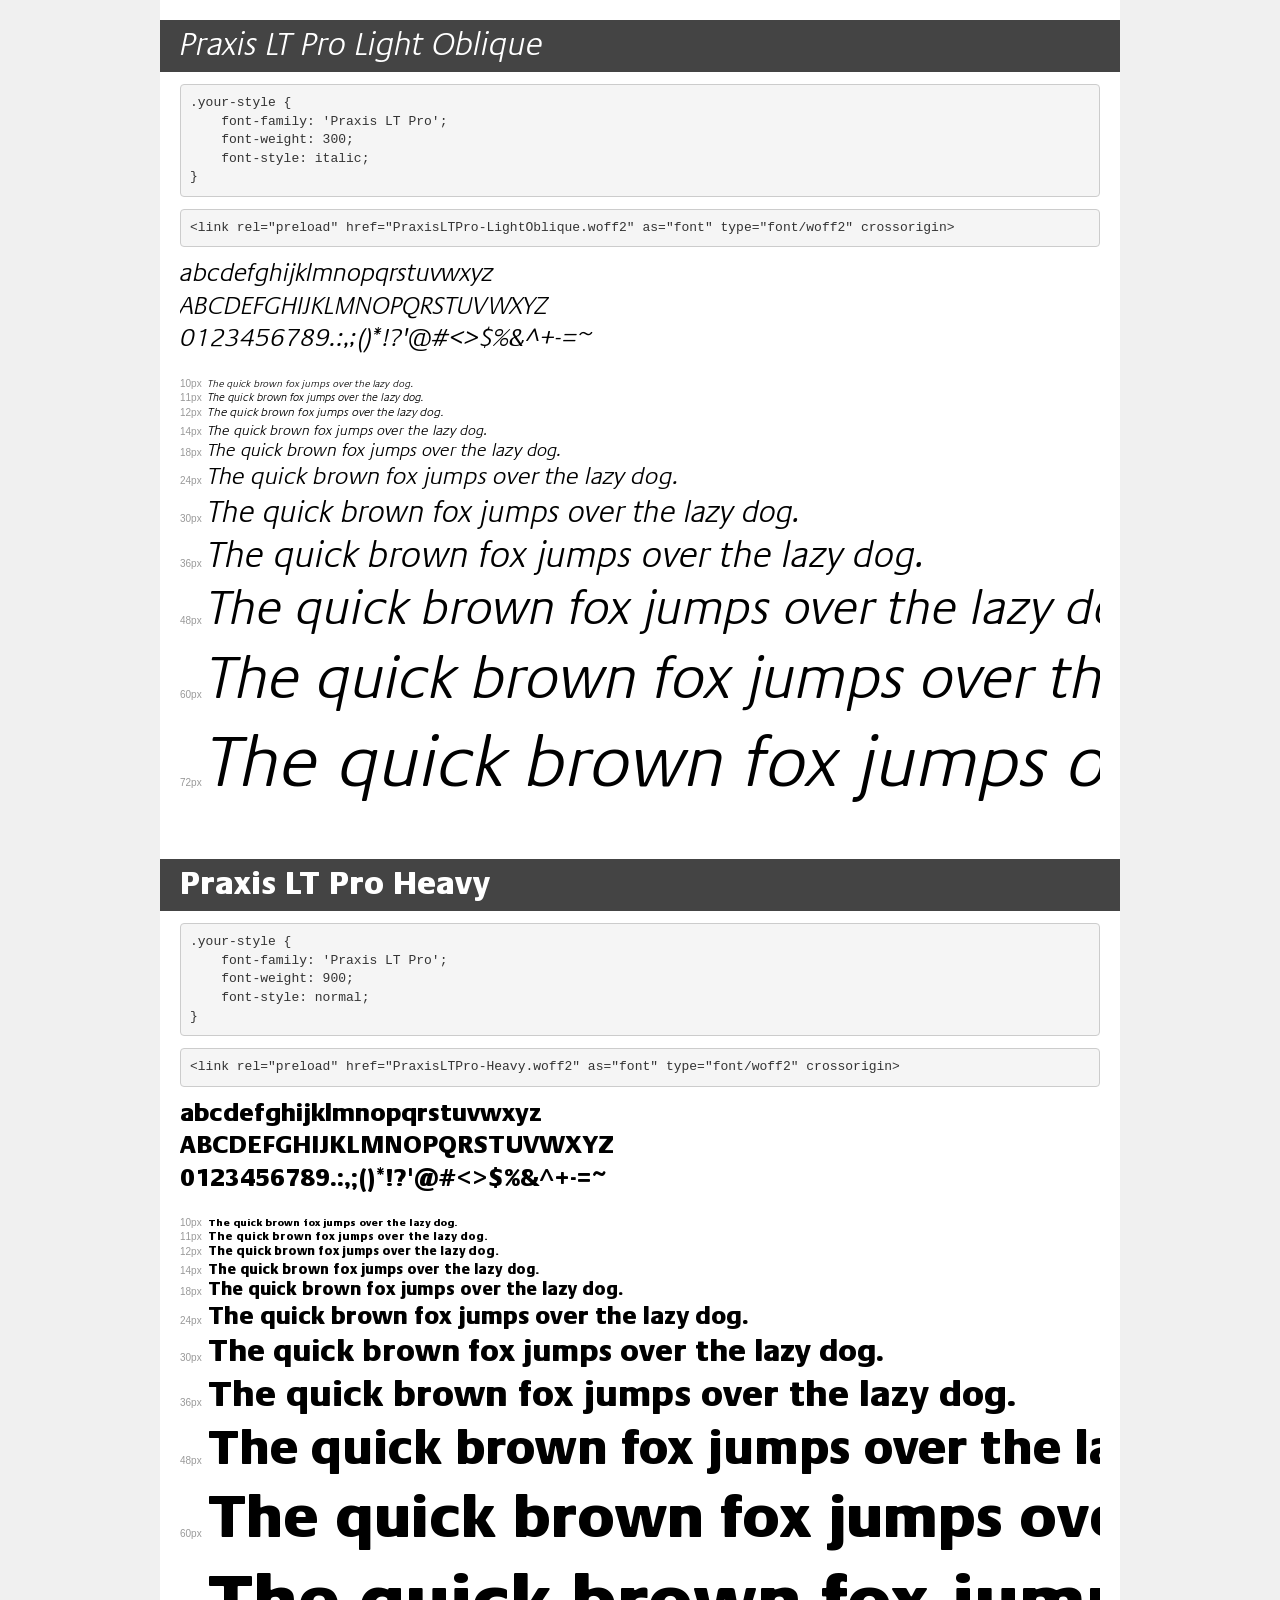
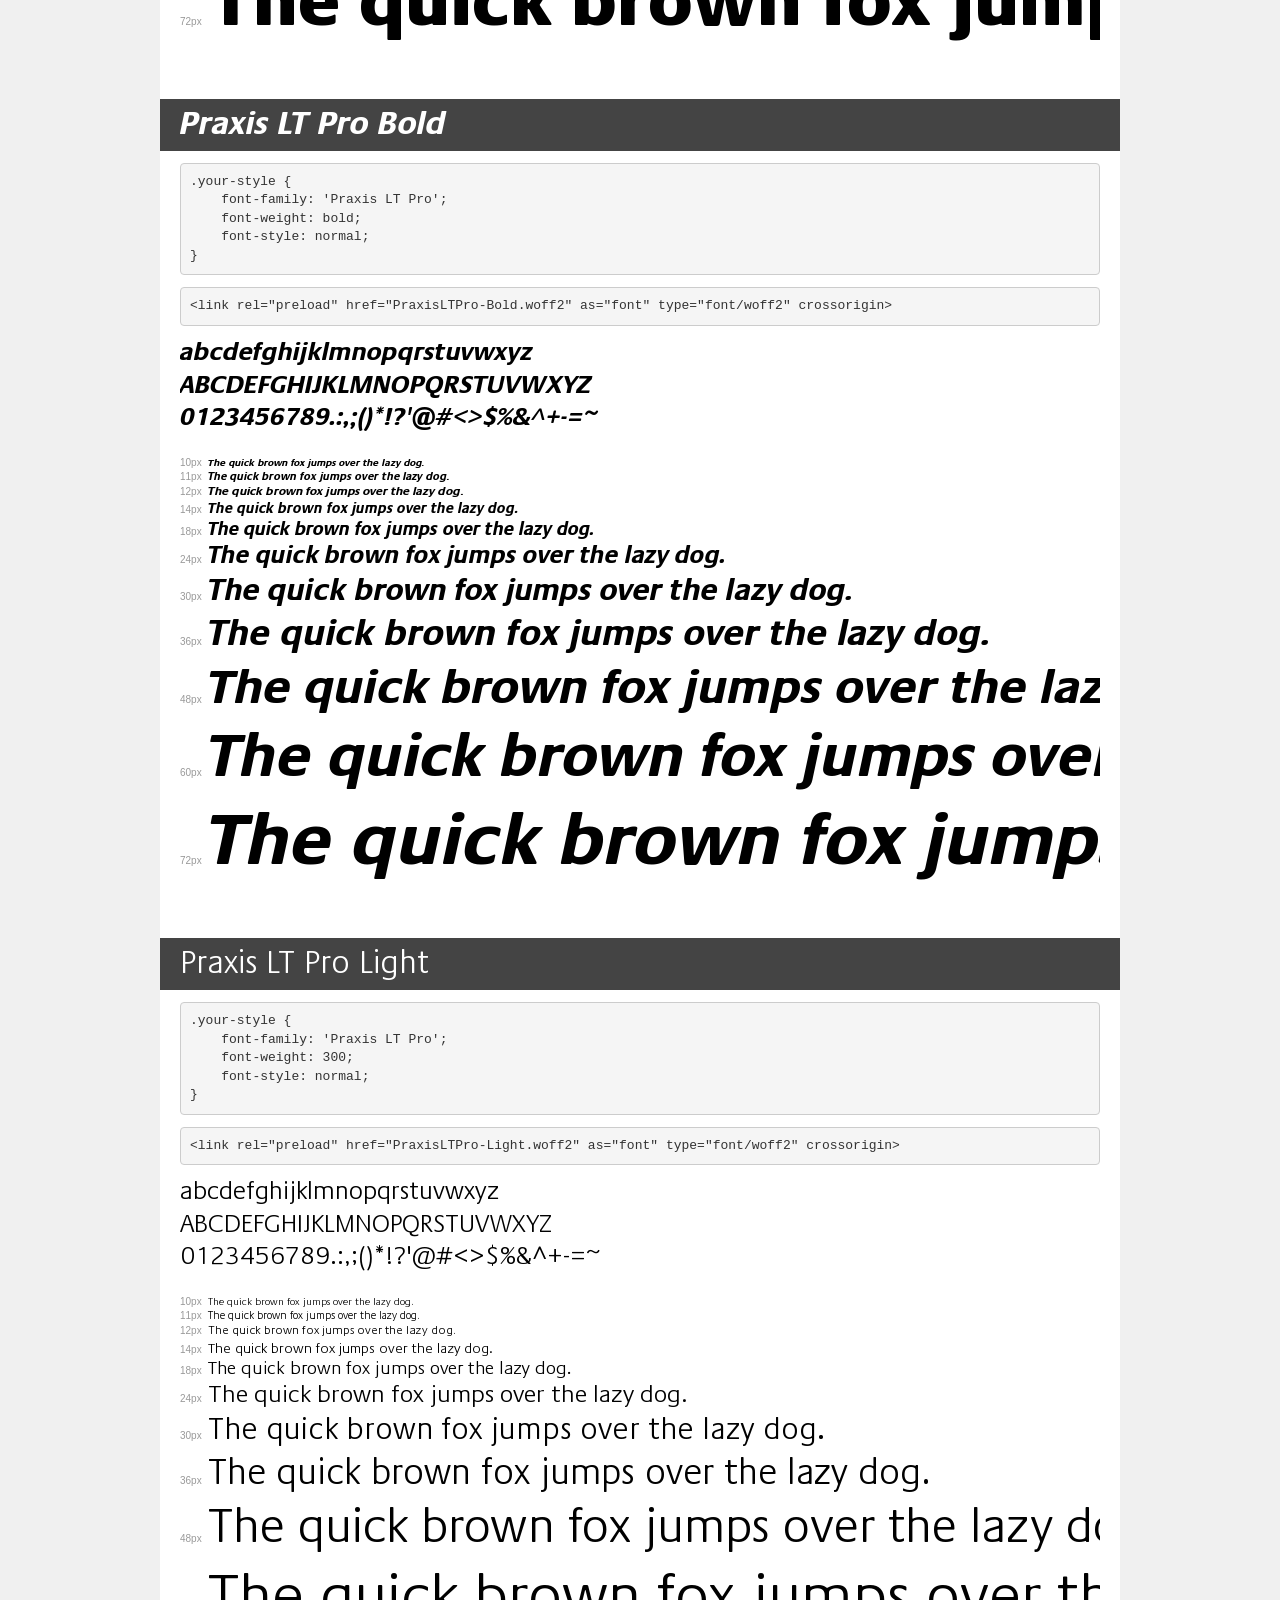
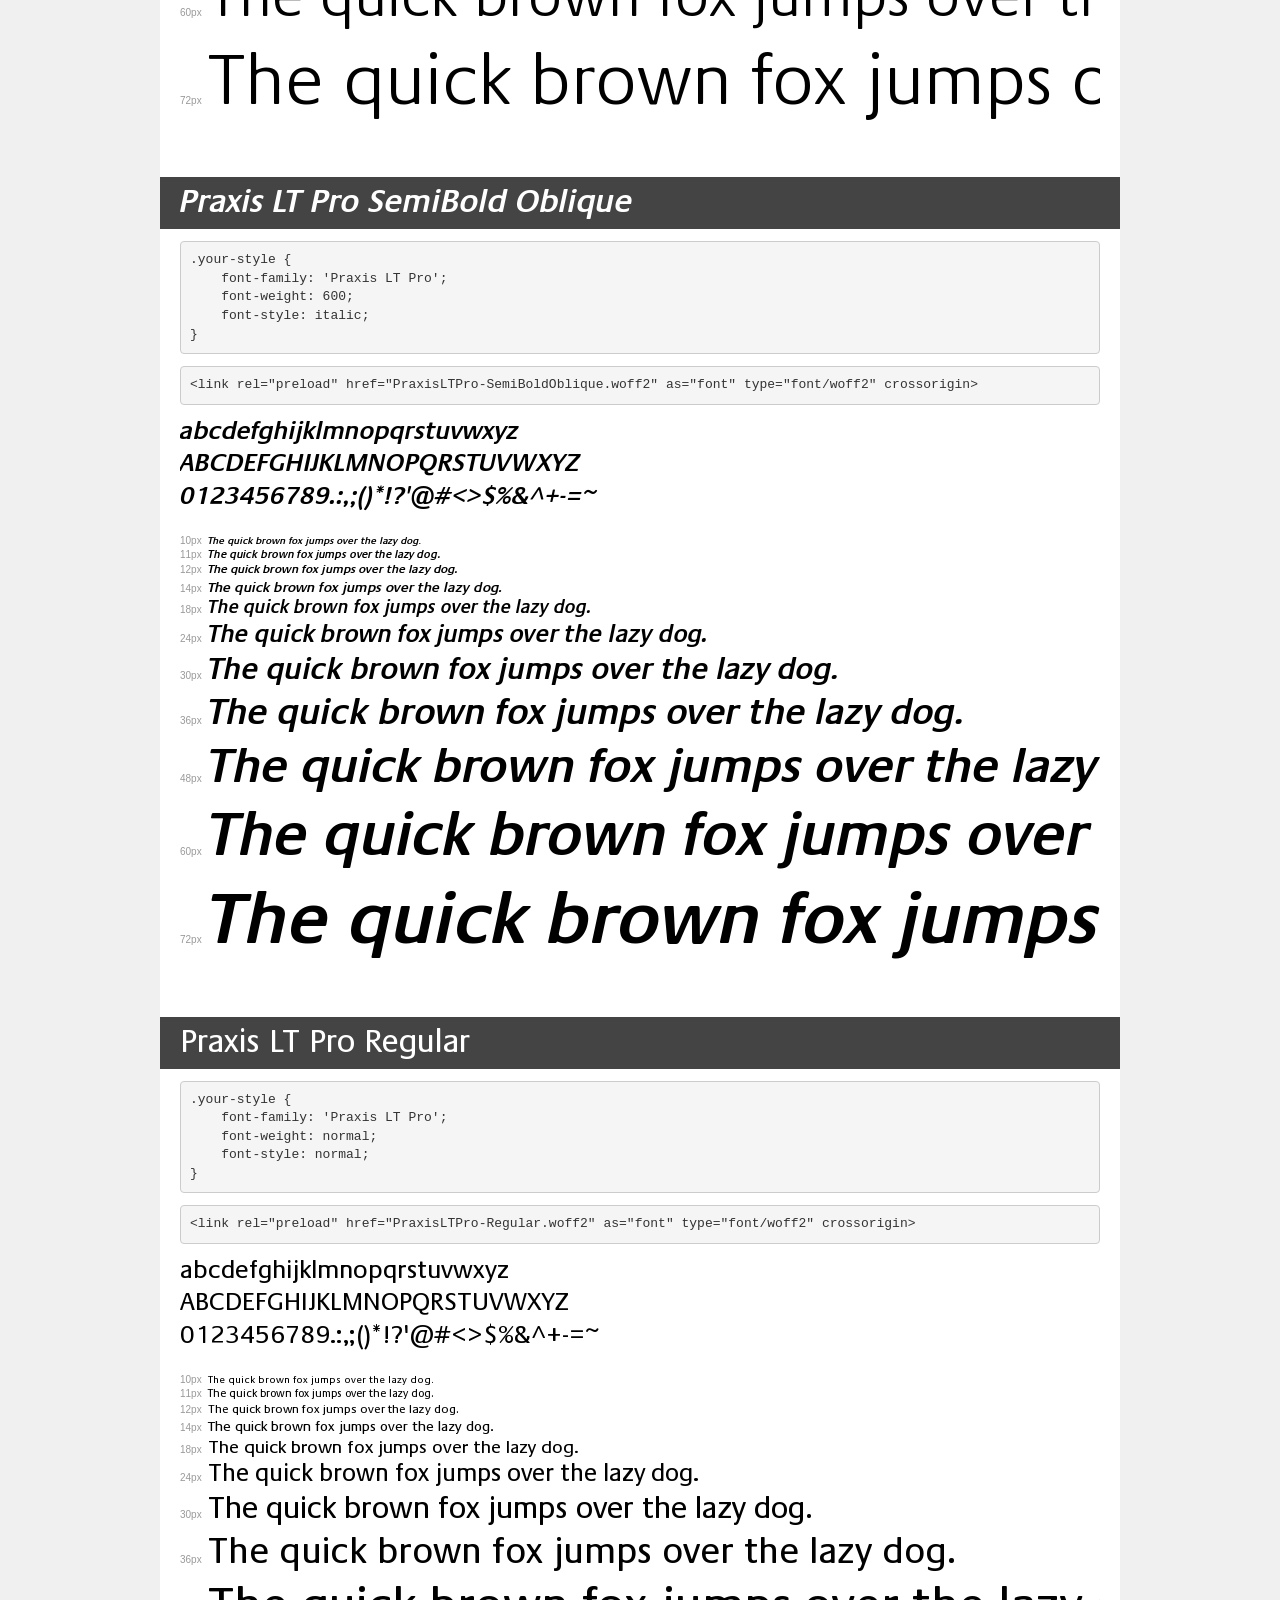
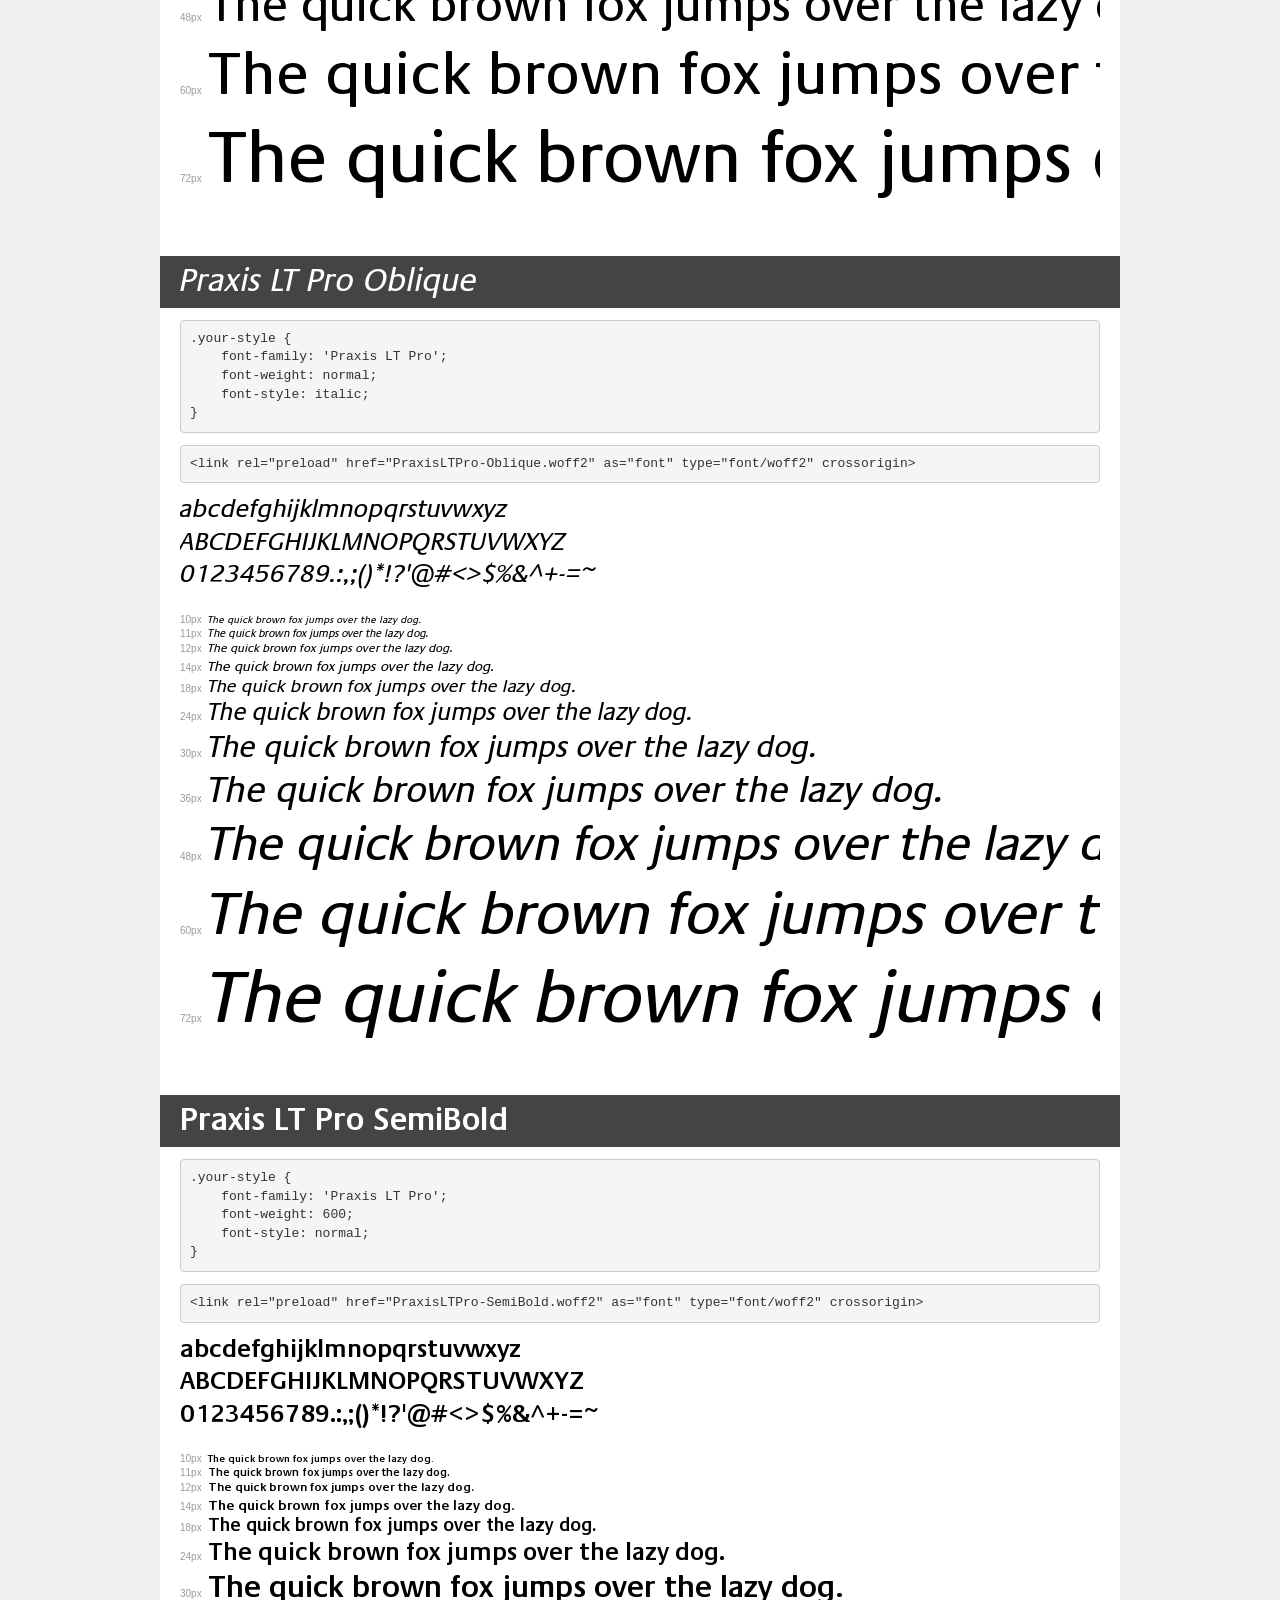
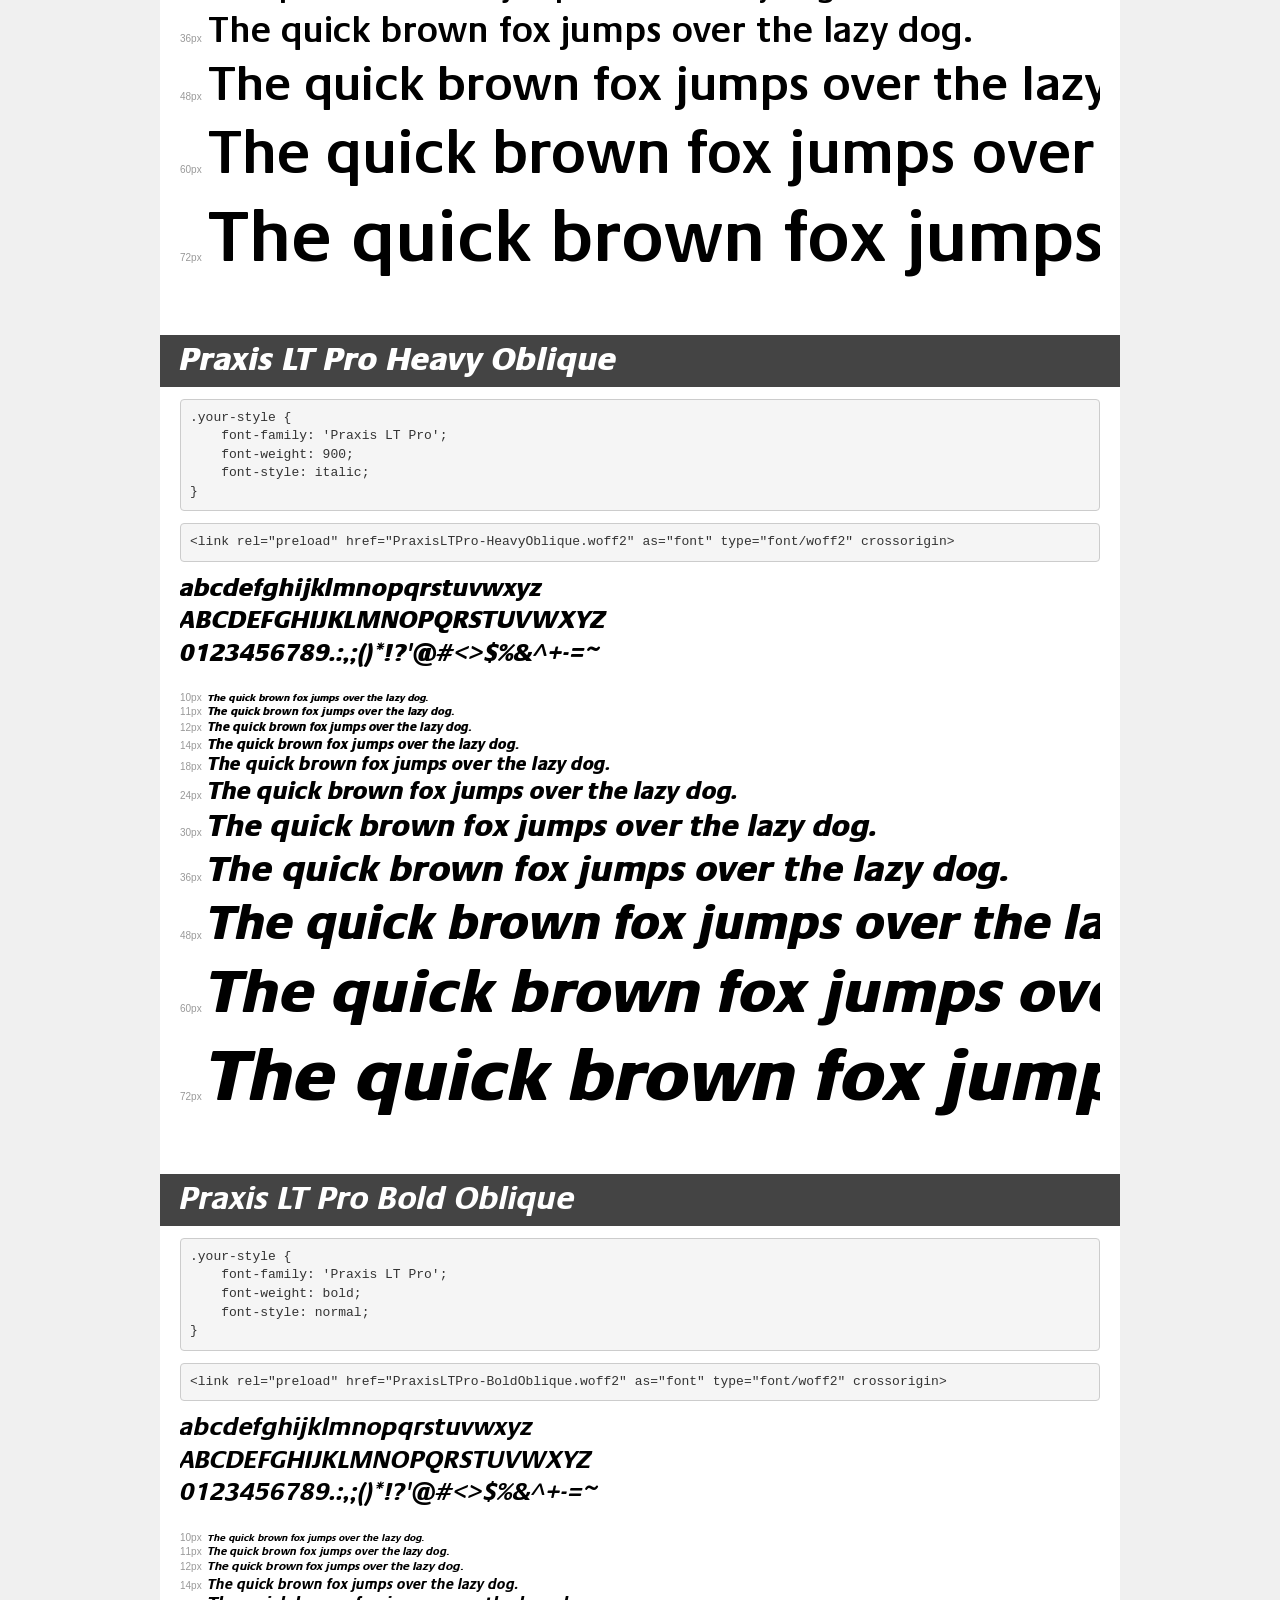
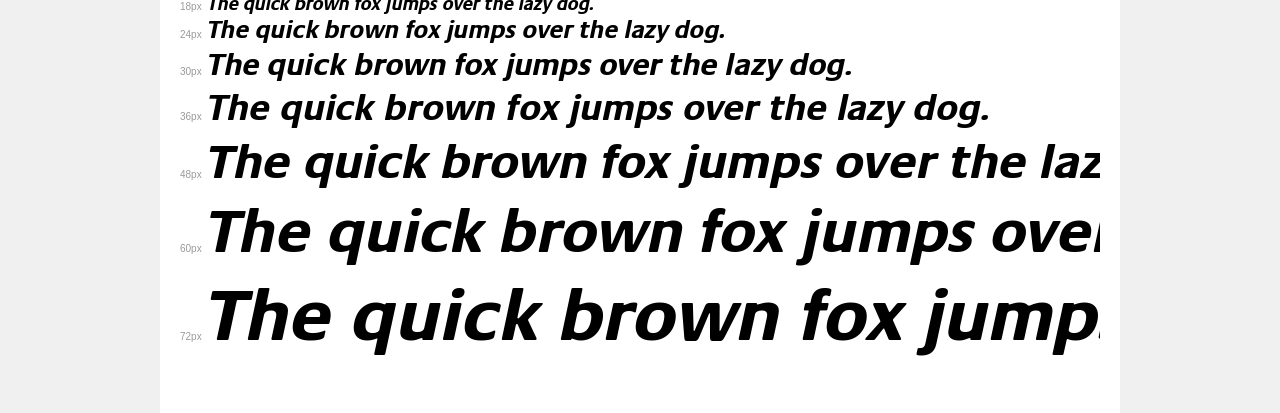
<file: src/main/resources/static/fonts/praxis/demo.html>
<!DOCTYPE html>
<html lang="en">
<head>
    <meta charset="utf-8">
    <meta http-equiv="X-UA-Compatible" content="IE=edge">
    <meta name="viewport" content="width=device-width, initial-scale=1">
    <meta name="robots" content="noindex, noarchive">
    <meta name="format-detection" content="telephone=no">
    <title>Transfonter demo</title>
    <link href="stylesheet.css" rel="stylesheet">
    <style>
        /*
        http://meyerweb.com/eric/tools/css/reset/
        v2.0 | 20110126
        License: none (public domain)
        */
        html, body, div, span, applet, object, iframe,
        h1, h2, h3, h4, h5, h6, p, blockquote, pre,
        a, abbr, acronym, address, big, cite, code,
        del, dfn, em, img, ins, kbd, q, s, samp,
        small, strike, strong, sub, sup, tt, var,
        b, u, i, center,
        dl, dt, dd, ol, ul, li,
        fieldset, form, label, legend,
        table, caption, tbody, tfoot, thead, tr, th, td,
        article, aside, canvas, details, embed,
        figure, figcaption, footer, header, hgroup,
        menu, nav, output, ruby, section, summary,
        time, mark, audio, video {
            margin: 0;
            padding: 0;
            border: 0;
            font-size: 100%;
            font: inherit;
            vertical-align: baseline;
        }
        /* HTML5 display-role reset for older browsers */
        article, aside, details, figcaption, figure,
        footer, header, hgroup, menu, nav, section {
            display: block;
        }
        body {
            line-height: 1;
        }
        ol, ul {
            list-style: none;
        }
        blockquote, q {
            quotes: none;
        }
        blockquote:before, blockquote:after,
        q:before, q:after {
            content: '';
            content: none;
        }
        table {
            border-collapse: collapse;
            border-spacing: 0;
        }
        /* demo styles */
        body {
            background: #f0f0f0;
            color: #000;
        }
        .page {
            background: #fff;
            width: 920px;
            margin: 0 auto;
            padding: 20px 20px 0 20px;
            overflow: hidden;
        }
        .font-container {
            overflow-x: auto;
            overflow-y: hidden;
            margin-bottom: 40px;
            line-height: 1.3;
            white-space: nowrap;
            padding-bottom: 5px;
        }
        h1 {
            position: relative;
            background: #444;
            font-size: 32px;
            color: #fff;
            padding: 10px 20px;
            margin: 0 -20px 12px -20px;
        }
        .letters {
            font-size: 25px;
            margin-bottom: 20px;
        }
        .s10:before {
            content: '10px';
        }
        .s11:before {
            content: '11px';
        }
        .s12:before {
            content: '12px';
        }
        .s14:before {
            content: '14px';
        }
        .s18:before {
            content: '18px';
        }
        .s24:before {
            content: '24px';
        }
        .s30:before {
            content: '30px';
        }
        .s36:before {
            content: '36px';
        }
        .s48:before {
            content: '48px';
        }
        .s60:before {
            content: '60px';
        }
        .s72:before {
            content: '72px';
        }
        .s10:before, .s11:before, .s12:before, .s14:before,
        .s18:before, .s24:before, .s30:before, .s36:before,
        .s48:before, .s60:before, .s72:before {
            font-family: Arial, sans-serif;
            font-size: 10px;
            font-weight: normal;
            font-style: normal;
            color: #999;
            padding-right: 6px;
        }
        pre {
            display: block;
            padding: 9px;
            margin: 0 0 12px;
            font-family: Monaco, Menlo, Consolas, "Courier New", monospace;
            font-size: 13px;
            line-height: 1.428571429;
            color: #333;
            font-weight: normal;
            font-style: normal;
            background-color: #f5f5f5;
            border: 1px solid #ccc;
            overflow-x: auto;
            border-radius: 4px;
        }
        /* responsive */
        @media (max-width: 959px) {
            .page {
                width: auto;
                margin: 0;
            }
        }
    </style>
</head>
<body>
<div class="page">
    <div class="demo">
        <h1 style="font-family: 'Praxis LT Pro'; font-weight: 300; font-style: italic;">Praxis LT Pro Light Oblique</h1>
        <pre title="Usage">.your-style {
    font-family: 'Praxis LT Pro';
    font-weight: 300;
    font-style: italic;
}</pre>
        <pre title="Preload (optional)">
&lt;link rel=&quot;preload&quot; href=&quot;PraxisLTPro-LightOblique.woff2&quot; as=&quot;font&quot; type=&quot;font/woff2&quot; crossorigin&gt;</pre>
        <div class="font-container" style="font-family: 'Praxis LT Pro'; font-weight: 300; font-style: italic;">
            <p class="letters">
                abcdefghijklmnopqrstuvwxyz<br>
ABCDEFGHIJKLMNOPQRSTUVWXYZ<br>
                0123456789.:,;()*!?'@#&lt;&gt;$%&^+-=~
            </p>
            <p class="s10" style="font-size: 10px;">The quick brown fox jumps over the lazy dog.</p>
            <p class="s11" style="font-size: 11px;">The quick brown fox jumps over the lazy dog.</p>
            <p class="s12" style="font-size: 12px;">The quick brown fox jumps over the lazy dog.</p>
            <p class="s14" style="font-size: 14px;">The quick brown fox jumps over the lazy dog.</p>
            <p class="s18" style="font-size: 18px;">The quick brown fox jumps over the lazy dog.</p>
            <p class="s24" style="font-size: 24px;">The quick brown fox jumps over the lazy dog.</p>
            <p class="s30" style="font-size: 30px;">The quick brown fox jumps over the lazy dog.</p>
            <p class="s36" style="font-size: 36px;">The quick brown fox jumps over the lazy dog.</p>
            <p class="s48" style="font-size: 48px;">The quick brown fox jumps over the lazy dog.</p>
            <p class="s60" style="font-size: 60px;">The quick brown fox jumps over the lazy dog.</p>
            <p class="s72" style="font-size: 72px;">The quick brown fox jumps over the lazy dog.</p>
        </div>
    </div>

    <div class="demo">
        <h1 style="font-family: 'Praxis LT Pro'; font-weight: 900; font-style: normal;">Praxis LT Pro Heavy</h1>
        <pre title="Usage">.your-style {
    font-family: 'Praxis LT Pro';
    font-weight: 900;
    font-style: normal;
}</pre>
        <pre title="Preload (optional)">
&lt;link rel=&quot;preload&quot; href=&quot;PraxisLTPro-Heavy.woff2&quot; as=&quot;font&quot; type=&quot;font/woff2&quot; crossorigin&gt;</pre>
        <div class="font-container" style="font-family: 'Praxis LT Pro'; font-weight: 900; font-style: normal;">
            <p class="letters">
                abcdefghijklmnopqrstuvwxyz<br>
ABCDEFGHIJKLMNOPQRSTUVWXYZ<br>
                0123456789.:,;()*!?'@#&lt;&gt;$%&^+-=~
            </p>
            <p class="s10" style="font-size: 10px;">The quick brown fox jumps over the lazy dog.</p>
            <p class="s11" style="font-size: 11px;">The quick brown fox jumps over the lazy dog.</p>
            <p class="s12" style="font-size: 12px;">The quick brown fox jumps over the lazy dog.</p>
            <p class="s14" style="font-size: 14px;">The quick brown fox jumps over the lazy dog.</p>
            <p class="s18" style="font-size: 18px;">The quick brown fox jumps over the lazy dog.</p>
            <p class="s24" style="font-size: 24px;">The quick brown fox jumps over the lazy dog.</p>
            <p class="s30" style="font-size: 30px;">The quick brown fox jumps over the lazy dog.</p>
            <p class="s36" style="font-size: 36px;">The quick brown fox jumps over the lazy dog.</p>
            <p class="s48" style="font-size: 48px;">The quick brown fox jumps over the lazy dog.</p>
            <p class="s60" style="font-size: 60px;">The quick brown fox jumps over the lazy dog.</p>
            <p class="s72" style="font-size: 72px;">The quick brown fox jumps over the lazy dog.</p>
        </div>
    </div>

    <div class="demo">
        <h1 style="font-family: 'Praxis LT Pro'; font-weight: bold; font-style: normal;">Praxis LT Pro Bold</h1>
        <pre title="Usage">.your-style {
    font-family: 'Praxis LT Pro';
    font-weight: bold;
    font-style: normal;
}</pre>
        <pre title="Preload (optional)">
&lt;link rel=&quot;preload&quot; href=&quot;PraxisLTPro-Bold.woff2&quot; as=&quot;font&quot; type=&quot;font/woff2&quot; crossorigin&gt;</pre>
        <div class="font-container" style="font-family: 'Praxis LT Pro'; font-weight: bold; font-style: normal;">
            <p class="letters">
                abcdefghijklmnopqrstuvwxyz<br>
ABCDEFGHIJKLMNOPQRSTUVWXYZ<br>
                0123456789.:,;()*!?'@#&lt;&gt;$%&^+-=~
            </p>
            <p class="s10" style="font-size: 10px;">The quick brown fox jumps over the lazy dog.</p>
            <p class="s11" style="font-size: 11px;">The quick brown fox jumps over the lazy dog.</p>
            <p class="s12" style="font-size: 12px;">The quick brown fox jumps over the lazy dog.</p>
            <p class="s14" style="font-size: 14px;">The quick brown fox jumps over the lazy dog.</p>
            <p class="s18" style="font-size: 18px;">The quick brown fox jumps over the lazy dog.</p>
            <p class="s24" style="font-size: 24px;">The quick brown fox jumps over the lazy dog.</p>
            <p class="s30" style="font-size: 30px;">The quick brown fox jumps over the lazy dog.</p>
            <p class="s36" style="font-size: 36px;">The quick brown fox jumps over the lazy dog.</p>
            <p class="s48" style="font-size: 48px;">The quick brown fox jumps over the lazy dog.</p>
            <p class="s60" style="font-size: 60px;">The quick brown fox jumps over the lazy dog.</p>
            <p class="s72" style="font-size: 72px;">The quick brown fox jumps over the lazy dog.</p>
        </div>
    </div>

    <div class="demo">
        <h1 style="font-family: 'Praxis LT Pro'; font-weight: 300; font-style: normal;">Praxis LT Pro Light</h1>
        <pre title="Usage">.your-style {
    font-family: 'Praxis LT Pro';
    font-weight: 300;
    font-style: normal;
}</pre>
        <pre title="Preload (optional)">
&lt;link rel=&quot;preload&quot; href=&quot;PraxisLTPro-Light.woff2&quot; as=&quot;font&quot; type=&quot;font/woff2&quot; crossorigin&gt;</pre>
        <div class="font-container" style="font-family: 'Praxis LT Pro'; font-weight: 300; font-style: normal;">
            <p class="letters">
                abcdefghijklmnopqrstuvwxyz<br>
ABCDEFGHIJKLMNOPQRSTUVWXYZ<br>
                0123456789.:,;()*!?'@#&lt;&gt;$%&^+-=~
            </p>
            <p class="s10" style="font-size: 10px;">The quick brown fox jumps over the lazy dog.</p>
            <p class="s11" style="font-size: 11px;">The quick brown fox jumps over the lazy dog.</p>
            <p class="s12" style="font-size: 12px;">The quick brown fox jumps over the lazy dog.</p>
            <p class="s14" style="font-size: 14px;">The quick brown fox jumps over the lazy dog.</p>
            <p class="s18" style="font-size: 18px;">The quick brown fox jumps over the lazy dog.</p>
            <p class="s24" style="font-size: 24px;">The quick brown fox jumps over the lazy dog.</p>
            <p class="s30" style="font-size: 30px;">The quick brown fox jumps over the lazy dog.</p>
            <p class="s36" style="font-size: 36px;">The quick brown fox jumps over the lazy dog.</p>
            <p class="s48" style="font-size: 48px;">The quick brown fox jumps over the lazy dog.</p>
            <p class="s60" style="font-size: 60px;">The quick brown fox jumps over the lazy dog.</p>
            <p class="s72" style="font-size: 72px;">The quick brown fox jumps over the lazy dog.</p>
        </div>
    </div>

    <div class="demo">
        <h1 style="font-family: 'Praxis LT Pro'; font-weight: 600; font-style: italic;">Praxis LT Pro SemiBold Oblique</h1>
        <pre title="Usage">.your-style {
    font-family: 'Praxis LT Pro';
    font-weight: 600;
    font-style: italic;
}</pre>
        <pre title="Preload (optional)">
&lt;link rel=&quot;preload&quot; href=&quot;PraxisLTPro-SemiBoldOblique.woff2&quot; as=&quot;font&quot; type=&quot;font/woff2&quot; crossorigin&gt;</pre>
        <div class="font-container" style="font-family: 'Praxis LT Pro'; font-weight: 600; font-style: italic;">
            <p class="letters">
                abcdefghijklmnopqrstuvwxyz<br>
ABCDEFGHIJKLMNOPQRSTUVWXYZ<br>
                0123456789.:,;()*!?'@#&lt;&gt;$%&^+-=~
            </p>
            <p class="s10" style="font-size: 10px;">The quick brown fox jumps over the lazy dog.</p>
            <p class="s11" style="font-size: 11px;">The quick brown fox jumps over the lazy dog.</p>
            <p class="s12" style="font-size: 12px;">The quick brown fox jumps over the lazy dog.</p>
            <p class="s14" style="font-size: 14px;">The quick brown fox jumps over the lazy dog.</p>
            <p class="s18" style="font-size: 18px;">The quick brown fox jumps over the lazy dog.</p>
            <p class="s24" style="font-size: 24px;">The quick brown fox jumps over the lazy dog.</p>
            <p class="s30" style="font-size: 30px;">The quick brown fox jumps over the lazy dog.</p>
            <p class="s36" style="font-size: 36px;">The quick brown fox jumps over the lazy dog.</p>
            <p class="s48" style="font-size: 48px;">The quick brown fox jumps over the lazy dog.</p>
            <p class="s60" style="font-size: 60px;">The quick brown fox jumps over the lazy dog.</p>
            <p class="s72" style="font-size: 72px;">The quick brown fox jumps over the lazy dog.</p>
        </div>
    </div>

    <div class="demo">
        <h1 style="font-family: 'Praxis LT Pro'; font-weight: normal; font-style: normal;">Praxis LT Pro Regular</h1>
        <pre title="Usage">.your-style {
    font-family: 'Praxis LT Pro';
    font-weight: normal;
    font-style: normal;
}</pre>
        <pre title="Preload (optional)">
&lt;link rel=&quot;preload&quot; href=&quot;PraxisLTPro-Regular.woff2&quot; as=&quot;font&quot; type=&quot;font/woff2&quot; crossorigin&gt;</pre>
        <div class="font-container" style="font-family: 'Praxis LT Pro'; font-weight: normal; font-style: normal;">
            <p class="letters">
                abcdefghijklmnopqrstuvwxyz<br>
ABCDEFGHIJKLMNOPQRSTUVWXYZ<br>
                0123456789.:,;()*!?'@#&lt;&gt;$%&^+-=~
            </p>
            <p class="s10" style="font-size: 10px;">The quick brown fox jumps over the lazy dog.</p>
            <p class="s11" style="font-size: 11px;">The quick brown fox jumps over the lazy dog.</p>
            <p class="s12" style="font-size: 12px;">The quick brown fox jumps over the lazy dog.</p>
            <p class="s14" style="font-size: 14px;">The quick brown fox jumps over the lazy dog.</p>
            <p class="s18" style="font-size: 18px;">The quick brown fox jumps over the lazy dog.</p>
            <p class="s24" style="font-size: 24px;">The quick brown fox jumps over the lazy dog.</p>
            <p class="s30" style="font-size: 30px;">The quick brown fox jumps over the lazy dog.</p>
            <p class="s36" style="font-size: 36px;">The quick brown fox jumps over the lazy dog.</p>
            <p class="s48" style="font-size: 48px;">The quick brown fox jumps over the lazy dog.</p>
            <p class="s60" style="font-size: 60px;">The quick brown fox jumps over the lazy dog.</p>
            <p class="s72" style="font-size: 72px;">The quick brown fox jumps over the lazy dog.</p>
        </div>
    </div>

    <div class="demo">
        <h1 style="font-family: 'Praxis LT Pro'; font-weight: normal; font-style: italic;">Praxis LT Pro Oblique</h1>
        <pre title="Usage">.your-style {
    font-family: 'Praxis LT Pro';
    font-weight: normal;
    font-style: italic;
}</pre>
        <pre title="Preload (optional)">
&lt;link rel=&quot;preload&quot; href=&quot;PraxisLTPro-Oblique.woff2&quot; as=&quot;font&quot; type=&quot;font/woff2&quot; crossorigin&gt;</pre>
        <div class="font-container" style="font-family: 'Praxis LT Pro'; font-weight: normal; font-style: italic;">
            <p class="letters">
                abcdefghijklmnopqrstuvwxyz<br>
ABCDEFGHIJKLMNOPQRSTUVWXYZ<br>
                0123456789.:,;()*!?'@#&lt;&gt;$%&^+-=~
            </p>
            <p class="s10" style="font-size: 10px;">The quick brown fox jumps over the lazy dog.</p>
            <p class="s11" style="font-size: 11px;">The quick brown fox jumps over the lazy dog.</p>
            <p class="s12" style="font-size: 12px;">The quick brown fox jumps over the lazy dog.</p>
            <p class="s14" style="font-size: 14px;">The quick brown fox jumps over the lazy dog.</p>
            <p class="s18" style="font-size: 18px;">The quick brown fox jumps over the lazy dog.</p>
            <p class="s24" style="font-size: 24px;">The quick brown fox jumps over the lazy dog.</p>
            <p class="s30" style="font-size: 30px;">The quick brown fox jumps over the lazy dog.</p>
            <p class="s36" style="font-size: 36px;">The quick brown fox jumps over the lazy dog.</p>
            <p class="s48" style="font-size: 48px;">The quick brown fox jumps over the lazy dog.</p>
            <p class="s60" style="font-size: 60px;">The quick brown fox jumps over the lazy dog.</p>
            <p class="s72" style="font-size: 72px;">The quick brown fox jumps over the lazy dog.</p>
        </div>
    </div>

    <div class="demo">
        <h1 style="font-family: 'Praxis LT Pro'; font-weight: 600; font-style: normal;">Praxis LT Pro SemiBold</h1>
        <pre title="Usage">.your-style {
    font-family: 'Praxis LT Pro';
    font-weight: 600;
    font-style: normal;
}</pre>
        <pre title="Preload (optional)">
&lt;link rel=&quot;preload&quot; href=&quot;PraxisLTPro-SemiBold.woff2&quot; as=&quot;font&quot; type=&quot;font/woff2&quot; crossorigin&gt;</pre>
        <div class="font-container" style="font-family: 'Praxis LT Pro'; font-weight: 600; font-style: normal;">
            <p class="letters">
                abcdefghijklmnopqrstuvwxyz<br>
ABCDEFGHIJKLMNOPQRSTUVWXYZ<br>
                0123456789.:,;()*!?'@#&lt;&gt;$%&^+-=~
            </p>
            <p class="s10" style="font-size: 10px;">The quick brown fox jumps over the lazy dog.</p>
            <p class="s11" style="font-size: 11px;">The quick brown fox jumps over the lazy dog.</p>
            <p class="s12" style="font-size: 12px;">The quick brown fox jumps over the lazy dog.</p>
            <p class="s14" style="font-size: 14px;">The quick brown fox jumps over the lazy dog.</p>
            <p class="s18" style="font-size: 18px;">The quick brown fox jumps over the lazy dog.</p>
            <p class="s24" style="font-size: 24px;">The quick brown fox jumps over the lazy dog.</p>
            <p class="s30" style="font-size: 30px;">The quick brown fox jumps over the lazy dog.</p>
            <p class="s36" style="font-size: 36px;">The quick brown fox jumps over the lazy dog.</p>
            <p class="s48" style="font-size: 48px;">The quick brown fox jumps over the lazy dog.</p>
            <p class="s60" style="font-size: 60px;">The quick brown fox jumps over the lazy dog.</p>
            <p class="s72" style="font-size: 72px;">The quick brown fox jumps over the lazy dog.</p>
        </div>
    </div>

    <div class="demo">
        <h1 style="font-family: 'Praxis LT Pro'; font-weight: 900; font-style: italic;">Praxis LT Pro Heavy Oblique</h1>
        <pre title="Usage">.your-style {
    font-family: 'Praxis LT Pro';
    font-weight: 900;
    font-style: italic;
}</pre>
        <pre title="Preload (optional)">
&lt;link rel=&quot;preload&quot; href=&quot;PraxisLTPro-HeavyOblique.woff2&quot; as=&quot;font&quot; type=&quot;font/woff2&quot; crossorigin&gt;</pre>
        <div class="font-container" style="font-family: 'Praxis LT Pro'; font-weight: 900; font-style: italic;">
            <p class="letters">
                abcdefghijklmnopqrstuvwxyz<br>
ABCDEFGHIJKLMNOPQRSTUVWXYZ<br>
                0123456789.:,;()*!?'@#&lt;&gt;$%&^+-=~
            </p>
            <p class="s10" style="font-size: 10px;">The quick brown fox jumps over the lazy dog.</p>
            <p class="s11" style="font-size: 11px;">The quick brown fox jumps over the lazy dog.</p>
            <p class="s12" style="font-size: 12px;">The quick brown fox jumps over the lazy dog.</p>
            <p class="s14" style="font-size: 14px;">The quick brown fox jumps over the lazy dog.</p>
            <p class="s18" style="font-size: 18px;">The quick brown fox jumps over the lazy dog.</p>
            <p class="s24" style="font-size: 24px;">The quick brown fox jumps over the lazy dog.</p>
            <p class="s30" style="font-size: 30px;">The quick brown fox jumps over the lazy dog.</p>
            <p class="s36" style="font-size: 36px;">The quick brown fox jumps over the lazy dog.</p>
            <p class="s48" style="font-size: 48px;">The quick brown fox jumps over the lazy dog.</p>
            <p class="s60" style="font-size: 60px;">The quick brown fox jumps over the lazy dog.</p>
            <p class="s72" style="font-size: 72px;">The quick brown fox jumps over the lazy dog.</p>
        </div>
    </div>

    <div class="demo">
        <h1 style="font-family: 'Praxis LT Pro'; font-weight: bold; font-style: normal;">Praxis LT Pro Bold Oblique</h1>
        <pre title="Usage">.your-style {
    font-family: 'Praxis LT Pro';
    font-weight: bold;
    font-style: normal;
}</pre>
        <pre title="Preload (optional)">
&lt;link rel=&quot;preload&quot; href=&quot;PraxisLTPro-BoldOblique.woff2&quot; as=&quot;font&quot; type=&quot;font/woff2&quot; crossorigin&gt;</pre>
        <div class="font-container" style="font-family: 'Praxis LT Pro'; font-weight: bold; font-style: normal;">
            <p class="letters">
                abcdefghijklmnopqrstuvwxyz<br>
ABCDEFGHIJKLMNOPQRSTUVWXYZ<br>
                0123456789.:,;()*!?'@#&lt;&gt;$%&^+-=~
            </p>
            <p class="s10" style="font-size: 10px;">The quick brown fox jumps over the lazy dog.</p>
            <p class="s11" style="font-size: 11px;">The quick brown fox jumps over the lazy dog.</p>
            <p class="s12" style="font-size: 12px;">The quick brown fox jumps over the lazy dog.</p>
            <p class="s14" style="font-size: 14px;">The quick brown fox jumps over the lazy dog.</p>
            <p class="s18" style="font-size: 18px;">The quick brown fox jumps over the lazy dog.</p>
            <p class="s24" style="font-size: 24px;">The quick brown fox jumps over the lazy dog.</p>
            <p class="s30" style="font-size: 30px;">The quick brown fox jumps over the lazy dog.</p>
            <p class="s36" style="font-size: 36px;">The quick brown fox jumps over the lazy dog.</p>
            <p class="s48" style="font-size: 48px;">The quick brown fox jumps over the lazy dog.</p>
            <p class="s60" style="font-size: 60px;">The quick brown fox jumps over the lazy dog.</p>
            <p class="s72" style="font-size: 72px;">The quick brown fox jumps over the lazy dog.</p>
        </div>
    </div>

</div>
</body>
</html>
</file>
<file: src/main/resources/static/fonts/praxis/stylesheet.css>
@font-face {
    font-family: 'Praxis LT Pro';
    src: url('PraxisLTPro-LightOblique.eot');
    src: local('Praxis LT Pro Light Oblique'), local('PraxisLTPro-LightOblique'),
        url('PraxisLTPro-LightOblique.eot?#iefix') format('embedded-opentype'),
        url('PraxisLTPro-LightOblique.woff2') format('woff2'),
        url('PraxisLTPro-LightOblique.woff') format('woff'),
        url('PraxisLTPro-LightOblique.ttf') format('truetype');
    font-weight: 300;
    font-style: italic;
    font-display: swap;
}

@font-face {
    font-family: 'Praxis LT Pro';
    src: url('PraxisLTPro-Heavy.eot');
    src: local('Praxis LT Pro Heavy'), local('PraxisLTPro-Heavy'),
        url('PraxisLTPro-Heavy.eot?#iefix') format('embedded-opentype'),
        url('PraxisLTPro-Heavy.woff2') format('woff2'),
        url('PraxisLTPro-Heavy.woff') format('woff'),
        url('PraxisLTPro-Heavy.ttf') format('truetype');
    font-weight: 900;
    font-style: normal;
    font-display: swap;
}

@font-face {
    font-family: 'Praxis LT Pro';
    src: url('PraxisLTPro-Bold.eot');
    src: local('Praxis LT Pro Bold'), local('PraxisLTPro-Bold'),
        url('PraxisLTPro-Bold.eot?#iefix') format('embedded-opentype'),
        url('PraxisLTPro-Bold.woff2') format('woff2'),
        url('PraxisLTPro-Bold.woff') format('woff'),
        url('PraxisLTPro-Bold.ttf') format('truetype');
    font-weight: bold;
    font-style: normal;
    font-display: swap;
}

@font-face {
    font-family: 'Praxis LT Pro';
    src: url('PraxisLTPro-Light.eot');
    src: local('Praxis LT Pro Light'), local('PraxisLTPro-Light'),
        url('PraxisLTPro-Light.eot?#iefix') format('embedded-opentype'),
        url('PraxisLTPro-Light.woff2') format('woff2'),
        url('PraxisLTPro-Light.woff') format('woff'),
        url('PraxisLTPro-Light.ttf') format('truetype');
    font-weight: 300;
    font-style: normal;
    font-display: swap;
}

@font-face {
    font-family: 'Praxis LT Pro';
    src: url('PraxisLTPro-SemiBoldOblique.eot');
    src: local('Praxis LT Pro SemiBold Oblique'), local('PraxisLTPro-SemiBoldOblique'),
        url('PraxisLTPro-SemiBoldOblique.eot?#iefix') format('embedded-opentype'),
        url('PraxisLTPro-SemiBoldOblique.woff2') format('woff2'),
        url('PraxisLTPro-SemiBoldOblique.woff') format('woff'),
        url('PraxisLTPro-SemiBoldOblique.ttf') format('truetype');
    font-weight: 600;
    font-style: italic;
    font-display: swap;
}

@font-face {
    font-family: 'Praxis LT Pro';
    src: url('PraxisLTPro-Regular.eot');
    src: local('Praxis LT Pro Regular'), local('PraxisLTPro-Regular'),
        url('PraxisLTPro-Regular.eot?#iefix') format('embedded-opentype'),
        url('PraxisLTPro-Regular.woff2') format('woff2'),
        url('PraxisLTPro-Regular.woff') format('woff'),
        url('PraxisLTPro-Regular.ttf') format('truetype');
    font-weight: normal;
    font-style: normal;
    font-display: swap;
}

@font-face {
    font-family: 'Praxis LT Pro';
    src: url('PraxisLTPro-Oblique.eot');
    src: local('Praxis LT Pro Oblique'), local('PraxisLTPro-Oblique'),
        url('PraxisLTPro-Oblique.eot?#iefix') format('embedded-opentype'),
        url('PraxisLTPro-Oblique.woff2') format('woff2'),
        url('PraxisLTPro-Oblique.woff') format('woff'),
        url('PraxisLTPro-Oblique.ttf') format('truetype');
    font-weight: normal;
    font-style: italic;
    font-display: swap;
}

@font-face {
    font-family: 'Praxis LT Pro';
    src: url('PraxisLTPro-SemiBold.eot');
    src: local('Praxis LT Pro SemiBold'), local('PraxisLTPro-SemiBold'),
        url('PraxisLTPro-SemiBold.eot?#iefix') format('embedded-opentype'),
        url('PraxisLTPro-SemiBold.woff2') format('woff2'),
        url('PraxisLTPro-SemiBold.woff') format('woff'),
        url('PraxisLTPro-SemiBold.ttf') format('truetype');
    font-weight: 600;
    font-style: normal;
    font-display: swap;
}

@font-face {
    font-family: 'Praxis LT Pro';
    src: url('PraxisLTPro-HeavyOblique.eot');
    src: local('Praxis LT Pro Heavy Oblique'), local('PraxisLTPro-HeavyOblique'),
        url('PraxisLTPro-HeavyOblique.eot?#iefix') format('embedded-opentype'),
        url('PraxisLTPro-HeavyOblique.woff2') format('woff2'),
        url('PraxisLTPro-HeavyOblique.woff') format('woff'),
        url('PraxisLTPro-HeavyOblique.ttf') format('truetype');
    font-weight: 900;
    font-style: italic;
    font-display: swap;
}

@font-face {
    font-family: 'Praxis LT Pro';
    src: url('PraxisLTPro-BoldOblique.eot');
    src: local('Praxis LT Pro Bold Oblique'), local('PraxisLTPro-BoldOblique'),
        url('PraxisLTPro-BoldOblique.eot?#iefix') format('embedded-opentype'),
        url('PraxisLTPro-BoldOblique.woff2') format('woff2'),
        url('PraxisLTPro-BoldOblique.woff') format('woff'),
        url('PraxisLTPro-BoldOblique.ttf') format('truetype');
    font-weight: bold;
    font-style: normal;
    font-display: swap;
}
</file>
